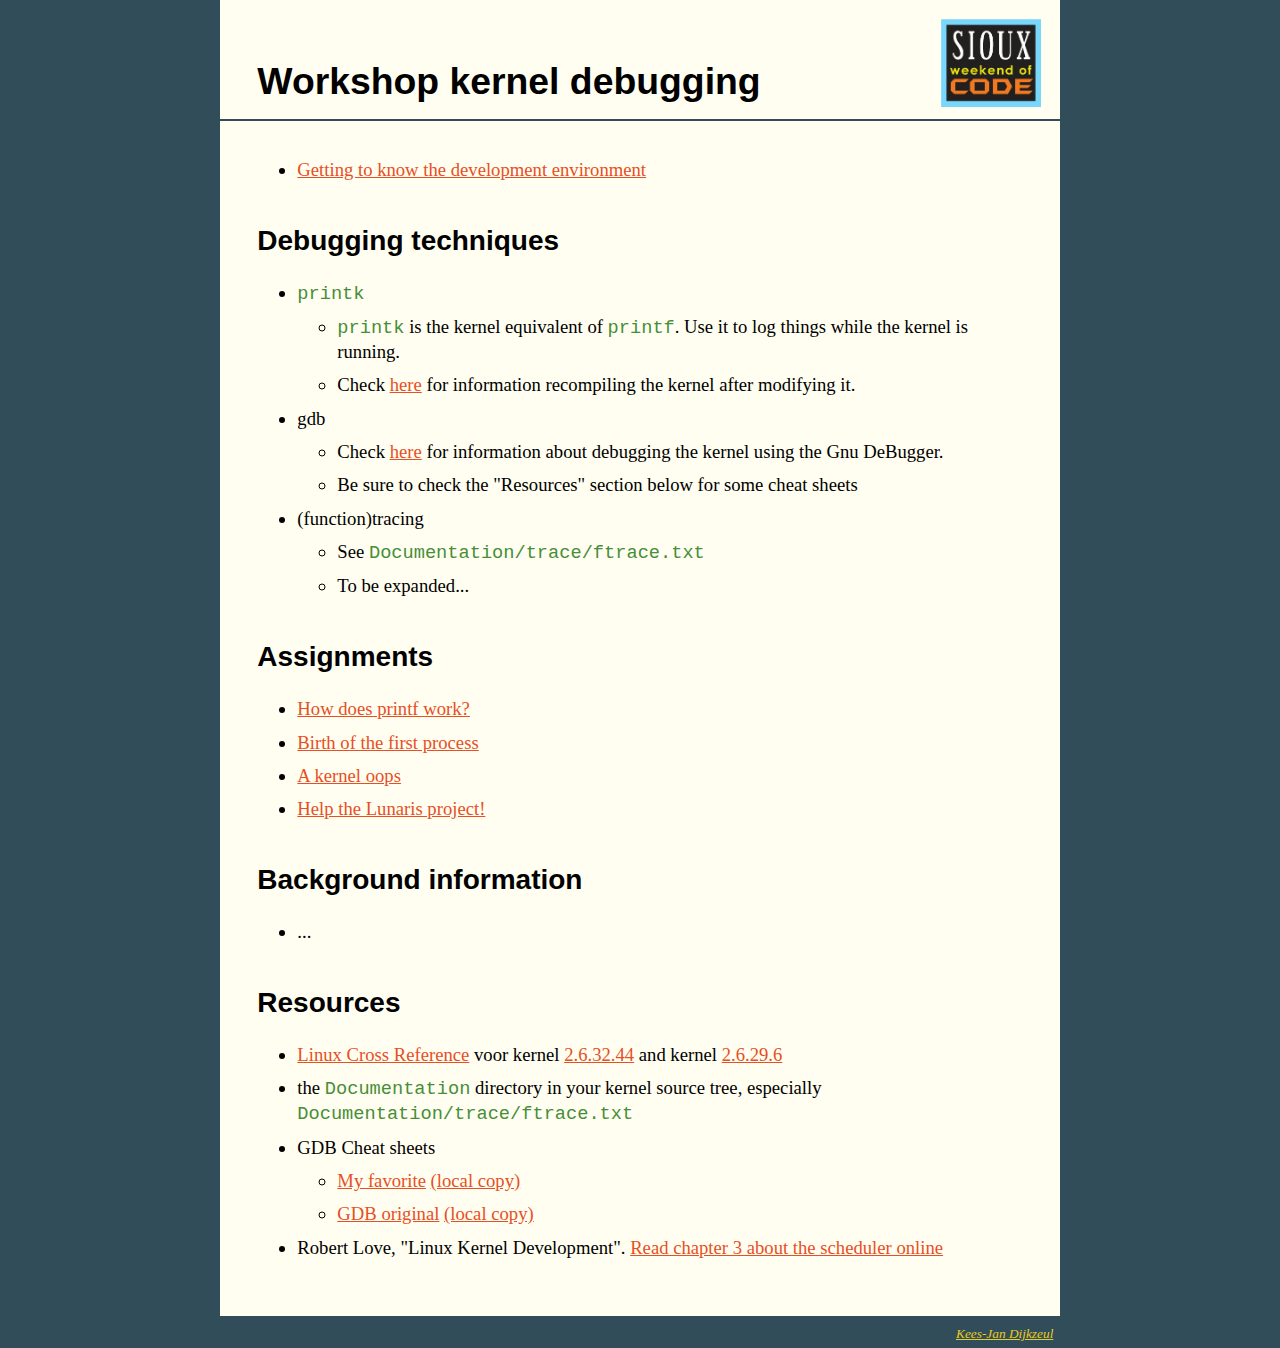
<file: index.html>
<html>
  <head>
    <title>Workshop kernel debugging</title>
    <link rel="stylesheet" href="workshop.css" type="text/css" />
  </head>
<body>
  <div id="column">
    <div id="main">
      <div id="head">
      <img src="logo-solo.png" id="logo" />
      <h1>Workshop kernel debugging</h1>
      </div>
      <ul>
      <li><a href="devenv.html">Getting to know the development environment</a>
      </ul>
      <h2>Debugging techniques</h2>
      <ul>
      <li><tt>printk</tt>
          <ul>
          <li><tt>printk</tt> is the kernel equivalent
          of <tt>printf</tt>. Use it to log things while the kernel is
          running.
          <li>Check <a href="devenv.html">here</a> for information recompiling the kernel after modifying it.
          </ul>
      <li>gdb
          <ul>
          <li>Check <a href="devenv.html">here</a> for information about debugging the kernel using the Gnu DeBugger.
          <li>Be sure to check the "Resources" section below for some cheat sheets
          </ul>
      <li>(function)tracing
          <ul>
          <li>See <tt>Documentation/trace/ftrace.txt</tt>
          <li>To be expanded...
          </ul>
      </ul>
      <h2>Assignments</h2>
      <ul>
      <li><a href="printf.html">How does printf work?</a>
      <li><a href="birth.html">Birth of the first process</a>
      <li><a href="oops.html">A kernel oops</a>
      <li><a href="lunaris.html">Help the Lunaris project!</a>
      </ul>
      <h2>Background information</h2>
      <ul>
      <li>...
      </ul>
      <h2>Resources</h2>
      <ul>
      <li><a href="http://lxr.linux.no">Linux Cross Reference</a> voor kernel <a href="http://lxr.linux.no/#linux+v2.6.32.44">2.6.32.44</a> and kernel <a href="http://lxr.linux.no/#linux+v2.6.32.44">2.6.29.6</a>
      <li>the <tt>Documentation</tt> directory in your kernel source tree, especially <tt>Documentation/trace/ftrace.txt</tt>
      <li>GDB Cheat sheets
          <ul>
          <li><a href="http://darkdust.net/files/GDB%20Cheat%20Sheet.pdf">
              My favorite</a>
              <a href="GDB%20Cheat%20Sheet.pdf">(local copy)</a>
          <li><a href="http://users.ece.utexas.edu/~adnan/gdb-refcard.pdf">
              GDB original</a>
              <a href="gdb-refcard.pdf">(local copy)</a>
          </ul>
      <li>Robert Love, "Linux Kernel Development". <a href="http://www.informit.com/articles/article.aspx?p=101760">Read chapter 3 about the scheduler online</a>
      </ul>
      </div>
      <address>
        <a href="mailto:kees-jan.dijkzeul@sioux.eu">Kees-Jan Dijkzeul</a>
      </address>
    </div>
  </body>
</html>
</file>
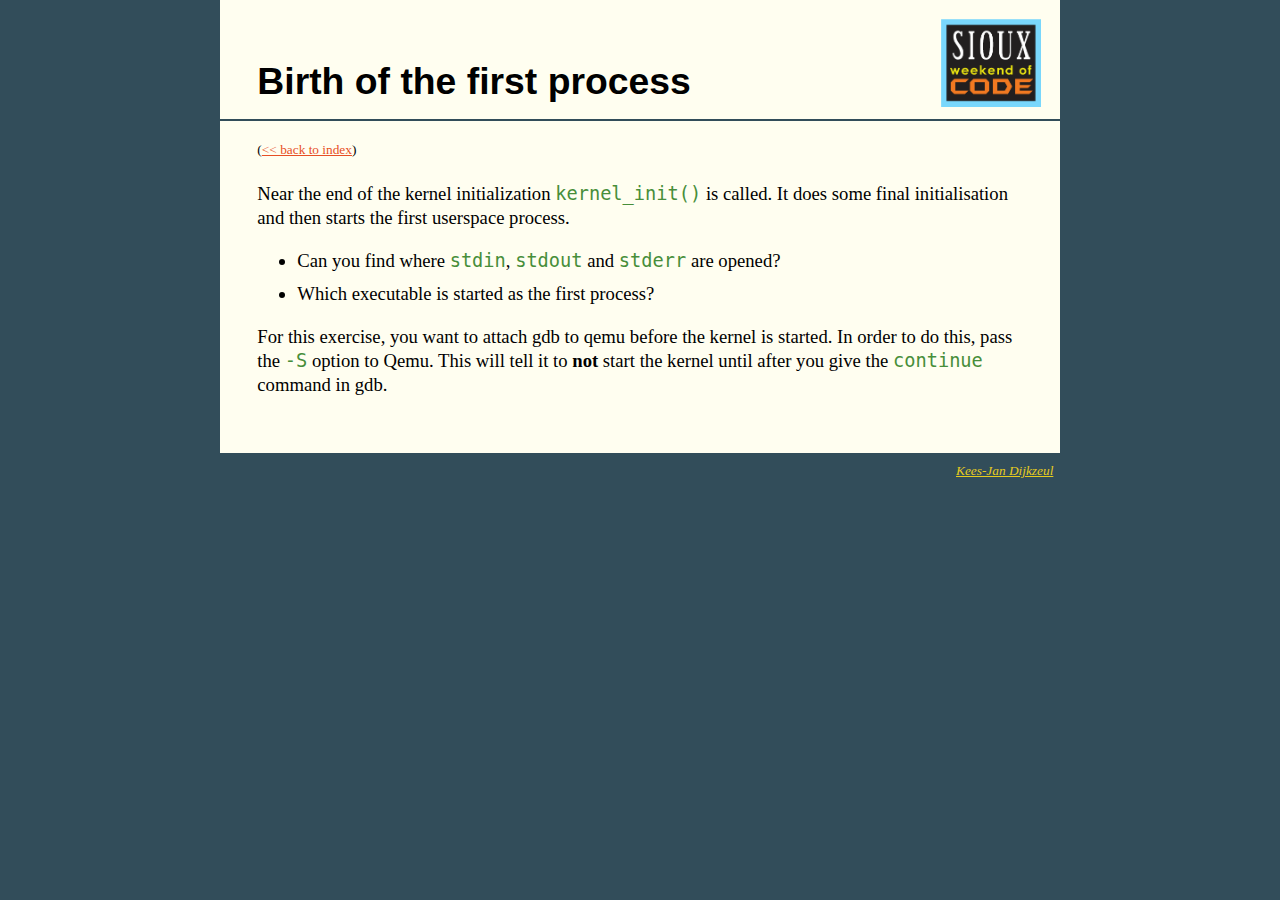
<file: birth.html>
<html>
  <head>
    <title>Birth of the first process</title>
    <link rel="stylesheet" href="workshop.css" type="text/css" />
  </head>
  <body>
    <div id="column">
      <div id="main">
        <div id="head">
          <img src="logo-solo.png" id="logo" />
          <h1>Birth of the first process</h1>
        </div>

        <div class="indexlink">
          (<a href="index.html">&lt;&lt; back to index</a>)
        </div>

        <p>Near the end of the kernel initialization <tt>kernel_init()</tt> is
        called. It does some final initialisation and then starts the first
        userspace process.</p>

        <ul>
          <li>Can you find where <tt>stdin</tt>, <tt>stdout</tt> and
          <tt>stderr</tt> are opened?</li>

          <li>Which executable is started as the first process?</li>
        </ul>

        <p>For this exercise, you want to attach gdb to qemu before the kernel is
        started. In order to do this, pass the <tt>-S</tt> option to Qemu. This
        will tell it to <b>not</b> start the kernel until after you give the
        <tt>continue</tt> command in gdb.</p>

      </div>
      <address>
        <a href="mailto:kees-jan@fuzzy.homedns.org">Kees-Jan Dijkzeul</a>
      </address>
    </div>
  </body>
</html>
</file>
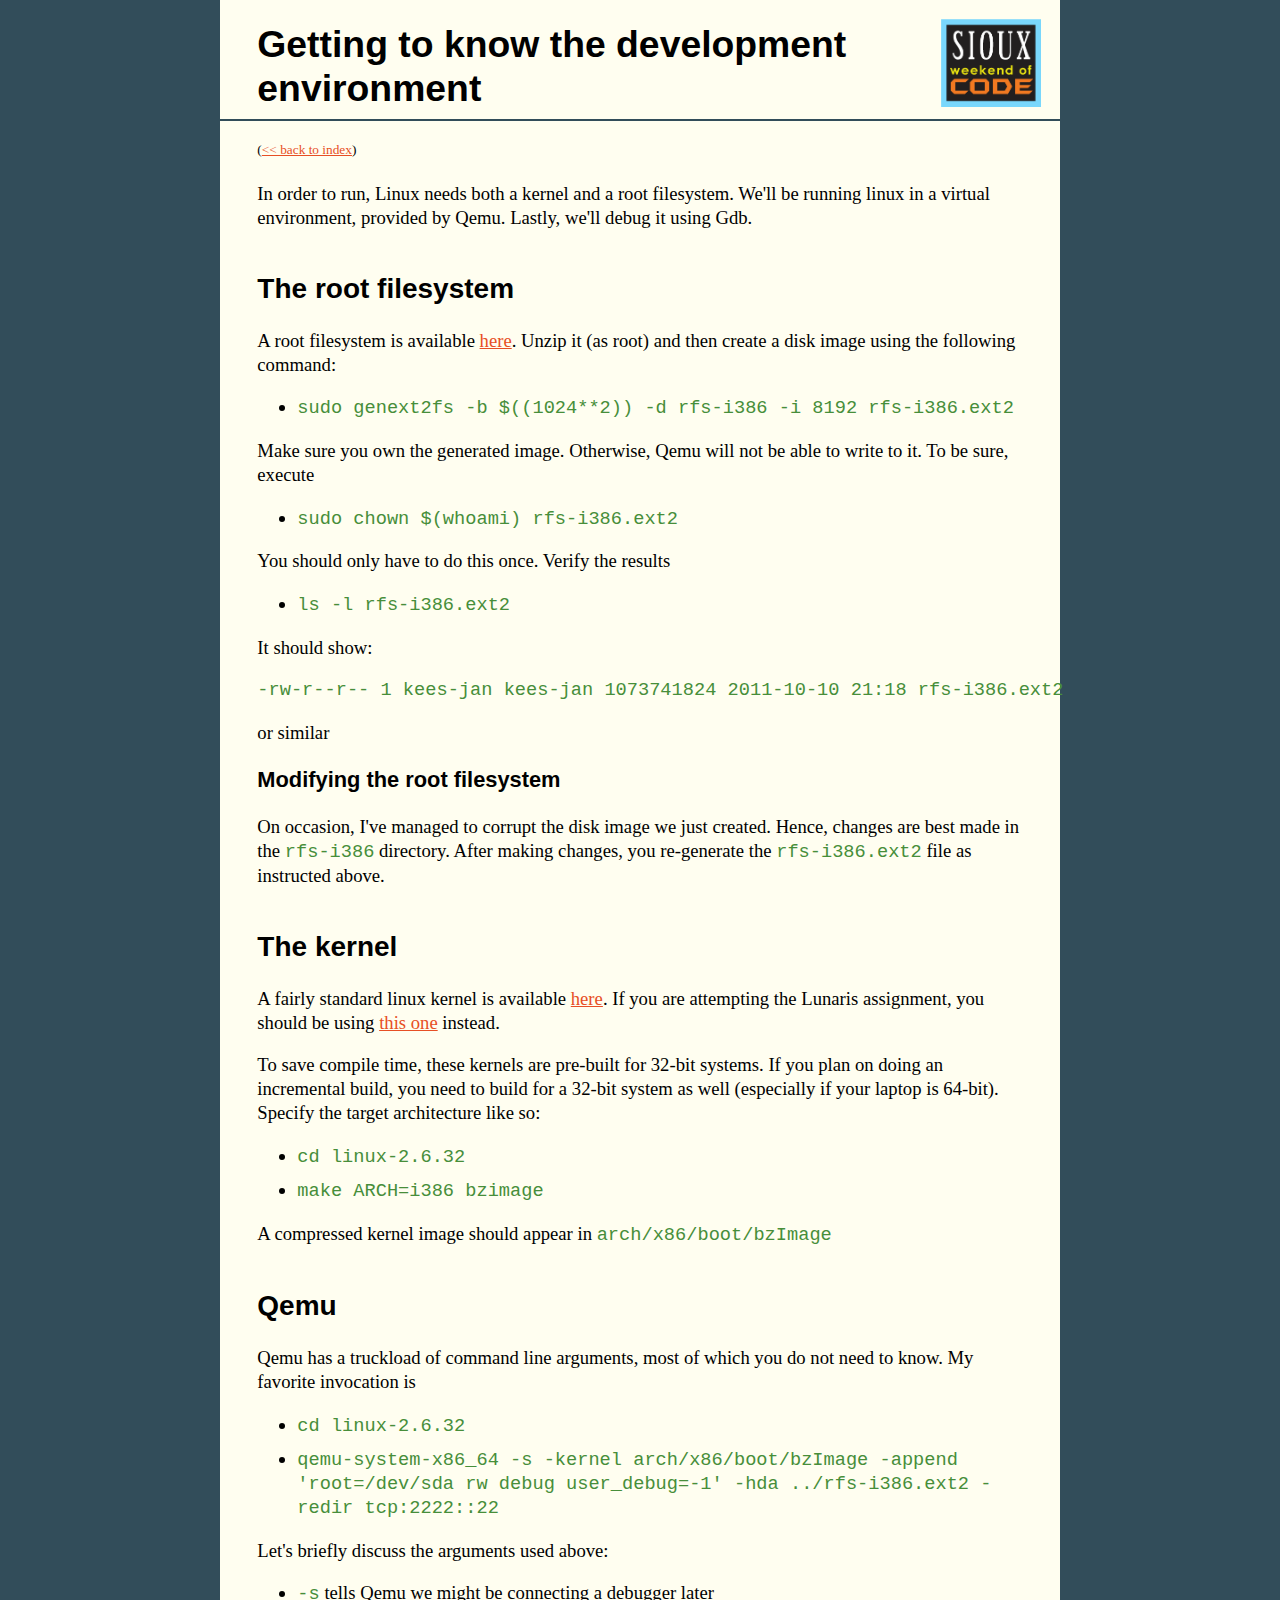
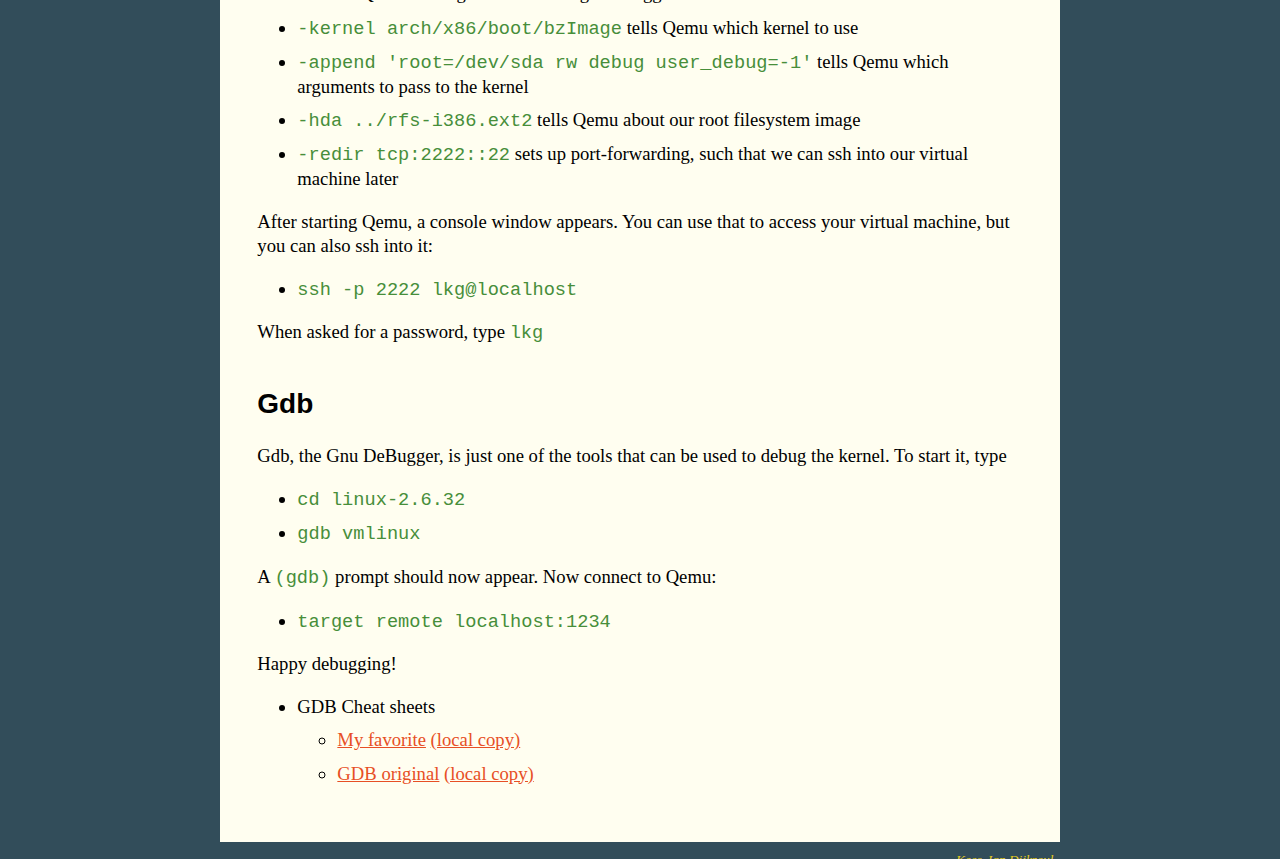
<file: devenv.html>
<html>
  <head>
    <title>Getting to know the development environment</title>
    <link rel="stylesheet" href="workshop.css" type="text/css" />
  </head>
  <body>
    <div id="column">
      <div id="main">
        <div id="head" class="twolinetitle">
          <img src="logo-solo.png" id="logo" />
          <h1>Getting to know the development environment</h1>
        </div>

        <div class="indexlink">
          (<a href="index.html">&lt;&lt; back to index</a>)
        </div>
          
        <p>In order to run, Linux needs both a kernel and a root filesystem.
        We'll be running linux in a virtual environment, provided by Qemu.
        Lastly, we'll debug it using Gdb.</p>

        <h2>The root filesystem</h2>

        A root filesystem is
        available <a href="rfs-i386.tar.bz2">here</a>. Unzip it (as root) and
        then create a disk image using the following command:
        <ul>
          <li><tt>sudo genext2fs -b $((1024**2)) -d rfs-i386 -i 8192 rfs-i386.ext2</tt>
        </ul>
        Make sure you own the generated image. Otherwise, Qemu will not be
        able to write to it. To be sure, execute
        <ul>
          <li><tt>sudo chown $(whoami) rfs-i386.ext2</tt>
        </ul>
        You should only have to do this once. Verify the results
        <ul>
          <li><tt>ls -l rfs-i386.ext2</tt>
        </ul>
        It should show:<br>

        <pre>-rw-r--r-- 1 kees-jan kees-jan 1073741824 2011-10-10 21:18 rfs-i386.ext2</pre>
        or similar

        <h3>Modifying the root filesystem</h3>

        On occasion, I've managed to corrupt the disk image we just
        created. Hence, changes are best made in the <tt>rfs-i386</tt>
        directory. After making changes, you re-generate
        the <tt>rfs-i386.ext2</tt> file as instructed above.

        <h2>The kernel</h2>

        A fairly standard linux kernel is available <a href="linux-2.6.32.tar.bz2">here</a>. If you are attempting the Lunaris assignment, you should be using <a href="lunaris-linux-2.6.29.6.tar.bz2">this one</a> instead.

        <p>To save compile time, these kernels are pre-built for 32-bit
        systems. If you plan on doing an incremental build, you need to build
        for a 32-bit system as well (especially if your laptop is
        64-bit). Specify the target architecture like so:
          <ul>
            <li><tt>cd linux-2.6.32</tt>
            <li><tt>make ARCH=i386 bzimage</tt>
          </ul>
        A compressed kernel image should appear in <tt>arch/x86/boot/bzImage</tt>

        <h2>Qemu</h2>
        Qemu has a truckload of command line arguments, most of which you do not need to know. My favorite invocation is
        <ul>
          <li><tt>cd linux-2.6.32</tt>
          <li><tt>qemu-system-x86_64 -s -kernel arch/x86/boot/bzImage -append 'root=/dev/sda rw debug user_debug=-1' -hda ../rfs-i386.ext2 -redir tcp:2222::22</tt>
        </ul>
        Let's briefly discuss the arguments used above:
        <ul>
          <li><tt>-s</tt> tells Qemu we might be connecting a debugger later
          <li><tt>-kernel arch/x86/boot/bzImage</tt> tells Qemu which kernel to use
          <li><tt>-append 'root=/dev/sda rw debug user_debug=-1'</tt> tells Qemu which arguments to pass to the kernel
          <li><tt>-hda ../rfs-i386.ext2</tt> tells Qemu about our root filesystem image
          <li><tt>-redir tcp:2222::22</tt> sets up port-forwarding, such that we can ssh into our virtual machine later
        </ul>

        After starting Qemu, a console window appears. You can use that to access your virtual machine, but you can also ssh into it:
        <ul>
          <li><tt>ssh -p 2222 lkg@localhost</tt>
        </ul>
        When asked for a password, type <tt>lkg</tt>

        <h2>Gdb</h2>

        Gdb, the Gnu DeBugger, is just one of the tools that can
        be used to debug the kernel. To start it, type
        <ul>
          <li><tt>cd linux-2.6.32</tt>
          <li><tt>gdb  vmlinux</tt>
        </ul>
        A <tt>(gdb)</tt> prompt should now appear. Now connect to Qemu:
        <ul>
          <li><tt>target remote localhost:1234</tt>
        </ul>
        Happy debugging!
        <ul>
          <li>GDB Cheat sheets
            <ul>
              <li><a href="http://darkdust.net/files/GDB%20Cheat%20Sheet.pdf">
                  My favorite</a>
                <a href="GDB%20Cheat%20Sheet.pdf">(local copy)</a>
              <li><a href="http://users.ece.utexas.edu/~adnan/gdb-refcard.pdf">
                  GDB original</a>
                <a href="gdb-refcard.pdf">(local copy)</a>
            </ul>
        </ul>

      </div>
      <address>
        <a href="mailto:kees-jan.dijkzeul@sioux.eu">Kees-Jan Dijkzeul</a>
      </address>
    </div>
  </body>
</html>
</file>
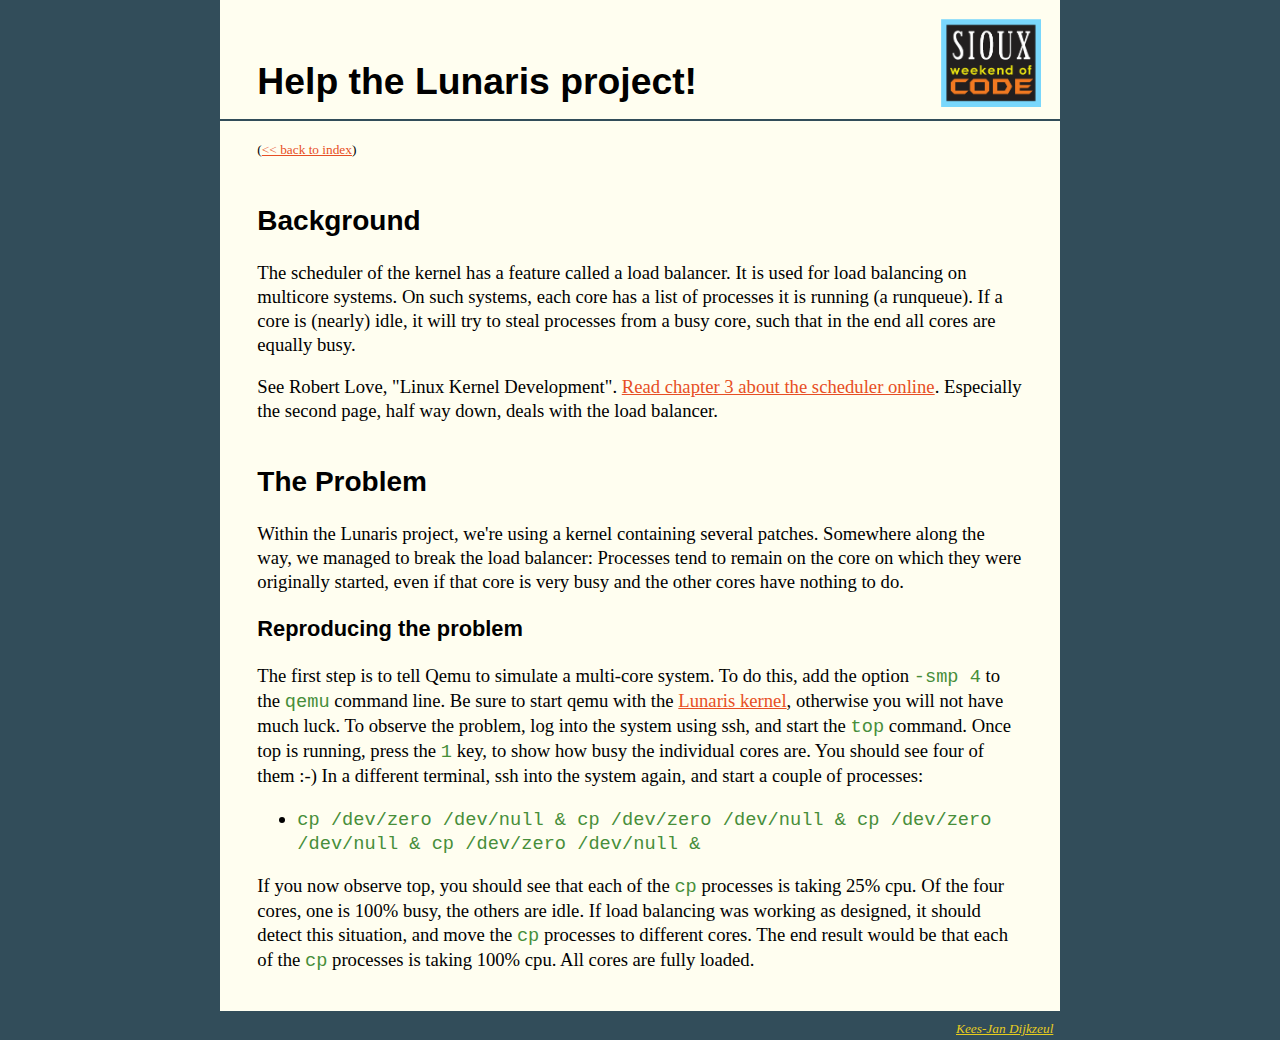
<file: lunaris.html>
<html>
  <head>
    <title>Help the Lunaris project!</title>
    <link rel="stylesheet" href="workshop.css" type="text/css" />
  </head>
  <body>
    <div id="column">
      <div id="main">
        <div id="head">
          <img src="logo-solo.png" id="logo" />
          <h1>Help the Lunaris project!</h1>
        </div>

        <div class="indexlink">
          (<a href="index.html">&lt;&lt; back to index</a>)
        </div>

        <h2>Background</h2>

        The scheduler of the kernel has a feature called a load balancer. It
        is used for load balancing on multicore systems. On such systems, each
        core has a list of processes it is running (a runqueue). If a core is
        (nearly) idle, it will try to steal processes from a busy core, such
        that in the end all cores are equally busy.

        <p>See Robert Love, "Linux Kernel Development".
        <a href="http://www.informit.com/articles/article.aspx?p=101760">Read
        chapter 3 about the scheduler online</a>. Especially the second page,
        half way down, deals with the load balancer.

        <h2>The Problem</h2>

        Within the Lunaris project, we're using a kernel containing several
        patches. Somewhere along the way, we managed to break the load
        balancer: Processes tend to remain on the core on which they were
        originally started, even if that core is very busy and the other cores
        have nothing to do.

        <h3>Reproducing the problem</h3>

        The first step is to tell Qemu to simulate a multi-core system. To do
        this, add the option <tt>-smp 4</tt> to the <tt>qemu</tt> command
        line. Be sure to start qemu with
        the <a href="lunaris-linux-2.6.29.6.tar.bz2">Lunaris kernel</a>,
        otherwise you will not have much luck.

        To observe the problem, log into the system using ssh, and start
        the <tt>top</tt> command. Once top is running, press the <tt>1</tt>
        key, to show how busy the individual cores are. You should see four of
        them :-)

        In a different terminal, ssh into the system again, and start a couple
        of processes:
        <ul>
          <li><tt>cp /dev/zero /dev/null &amp; cp /dev/zero /dev/null &amp; cp /dev/zero /dev/null &amp; cp /dev/zero /dev/null &amp;</tt>
        </ul>
        If you now observe top, you should see that each of the <tt>cp</tt>
        processes is taking 25% cpu. Of the four cores, one is 100% busy, the
        others are idle.

        If load balancing was working as designed, it should detect this
        situation, and move the <tt>cp</tt> processes to different cores. The
        end result would be that each of the <tt>cp</tt> processes is taking
        100% cpu. All cores are fully loaded.

      </div>
      <address>
        <a href="mailto:kees-jan.dijkzeul@sioux.eu">Kees-Jan Dijkzeul</a>
      </address>
    </div>
  </body>
</html>
</file>
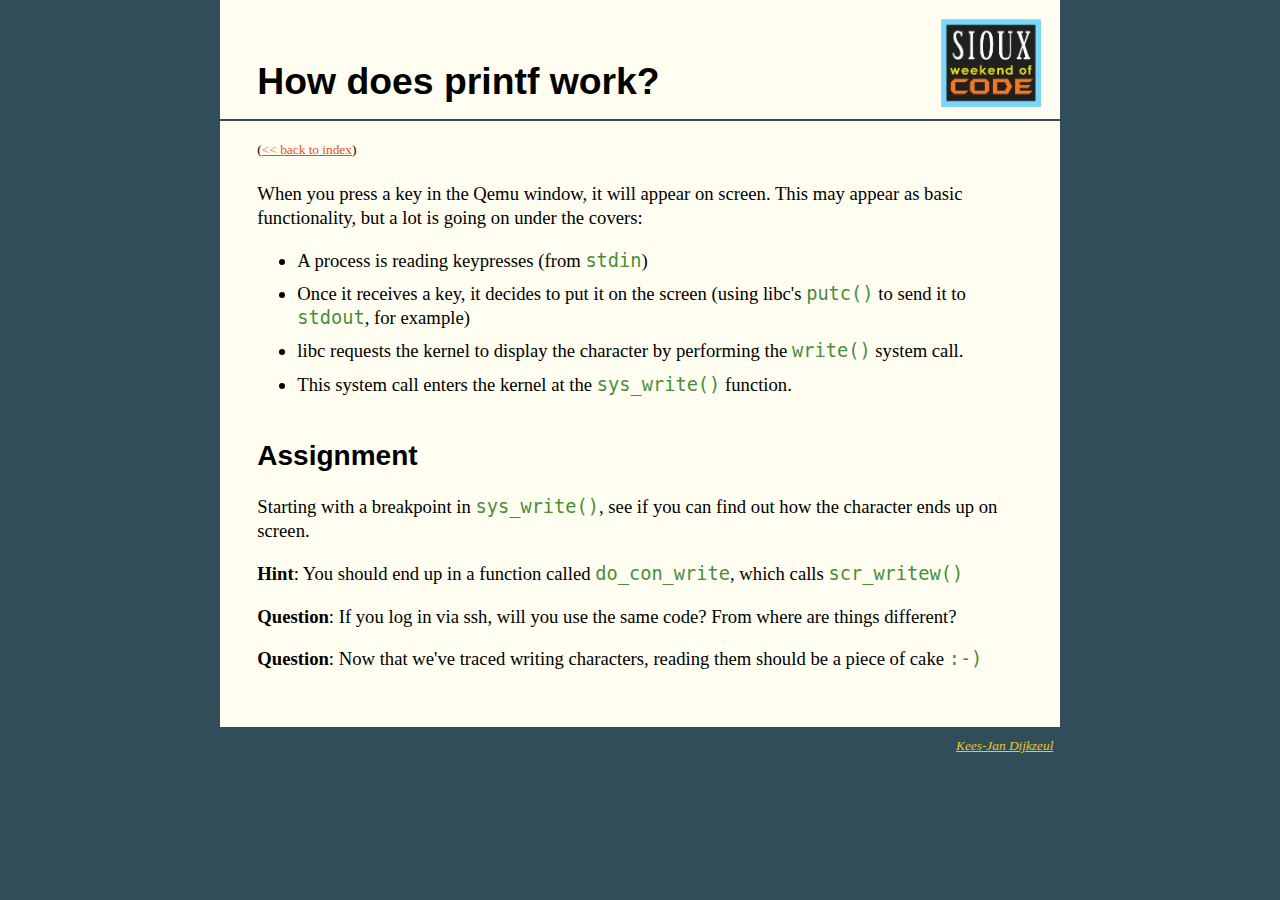
<file: printf.html>
<html>
  <head>
    <title>How does printf work?</title>
    <link rel="stylesheet" href="workshop.css" type="text/css" />
  </head>
  <body>
    <div id="column">
      <div id="main">
        <div id="head">
          <img src="logo-solo.png" id="logo" />
          <h1>How does printf work?</h1>
        </div>

        <div class="indexlink">
          (<a href="index.html">&lt;&lt; back to index</a>)
        </div>

        When you press a key in the Qemu window, it will appear on
        screen. This may appear as basic functionality, but a lot is going on
        under the covers:

        <ul>
          <li>A process is reading keypresses (from <tt>stdin</tt>)
          <li>Once it receives a key, it decides to put it on the screen
          (using libc's <tt>putc()</tt> to send it to <tt>stdout</tt>, for
          example)
          <li>libc requests the kernel to display the character by performing
          the <tt>write()</tt> system call.
          <li>This system call enters the kernel at the <tt>sys_write()</tt> function.
        </ul>

        <h2>Assignment</h2>

        Starting with a breakpoint in <tt>sys_write()</tt>, see if you can
        find out how the character ends up on screen.

        <p><b>Hint</b>: You should end up in a function
        called <tt>do_con_write</tt>, which calls <tt>scr_writew()</tt>

        <p><b>Question</b>: If you log in via ssh, will you use the same code?
        From where are things different?

        <p><b>Question</b>: Now that we've traced writing characters, reading
        them should be a piece of cake <tt>:-)</tt>
      </div>
      <address>
        <a href="mailto:kees-jan.dijkzeul@sioux.eu">Kees-Jan Dijkzeul</a>
      </address>
    </div>
  </body>
</html>
</file>
<file: workshop.css>
body {
    background: #324d5a;
    margin: 0;
    font-size: 14pt;
    line-height: 18pt;
    font-family: georgia, serif;
}

li {
    margin: 0.5em 0em;
}

tt, pre {
    color: #478e3a;
}

#column {
    width: 45em;
    margin: 0em auto;
}

#main {
    background: #fffef0;
    padding: 1em 2em 2em 2em;
}

#logo {
    float: right;
    width: 100px;
}

#head {
    border-bottom: solid 2px #324d5a;
    margin: -1em -2em 2em -2em;
    padding: 1em 1em 0em 2em;
    height: 100px;
}

#head h1 {
    margin-top: 40px;
}

#head.twolinetitle h1 {
    margin-top: 3px;
}

h1, h2, h3 {
    font-family: helvetica, arial, sans-serif;
    line-height: 1.2em;
}

h2 {
    margin-top: 1.5em;
}

a { color: #e74f25; }
a:visited { color: #cb8558; }

address {
    padding: 0.5em;
    font-size: 10pt;
    text-align: right;
}

address a {
    color: #e7cc1e;
}

.indexlink {
    font-size: 10pt;
    margin-top: -20px;
    margin-bottom: 20px;
}
</file>
